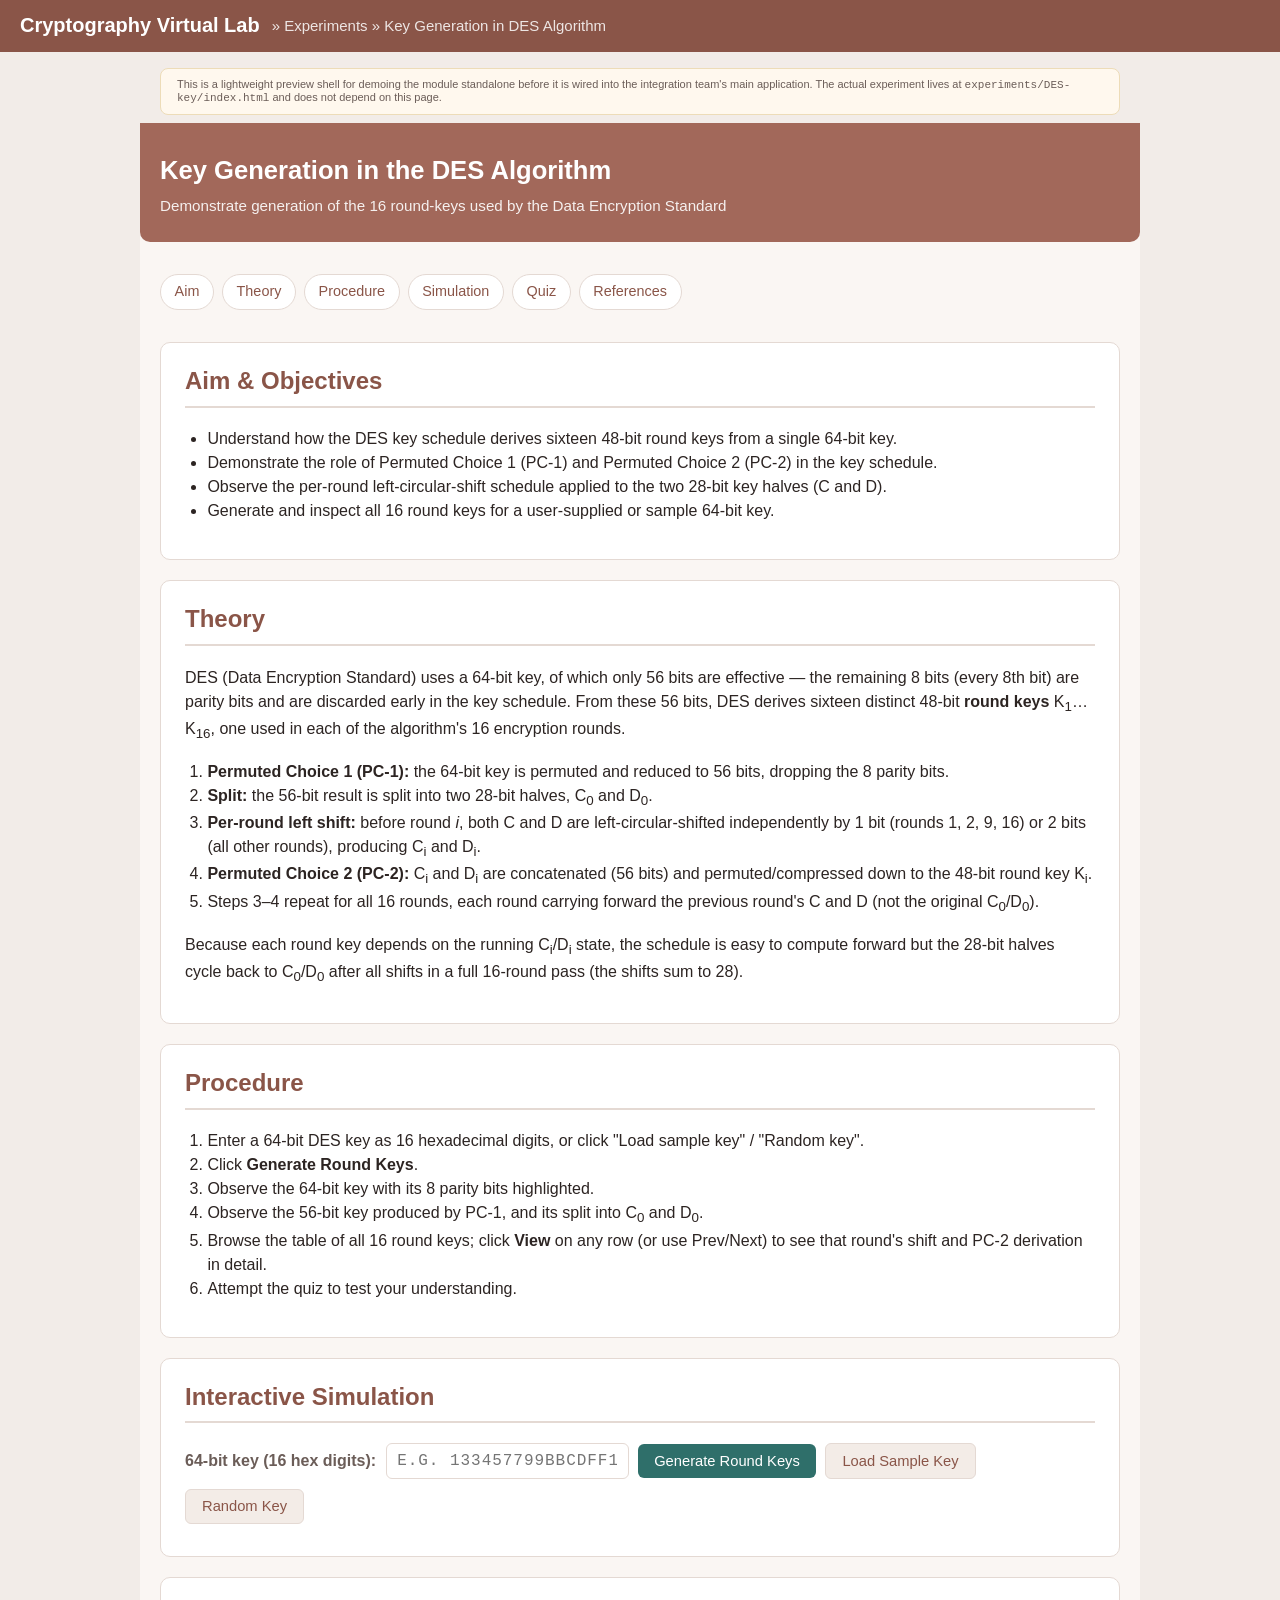
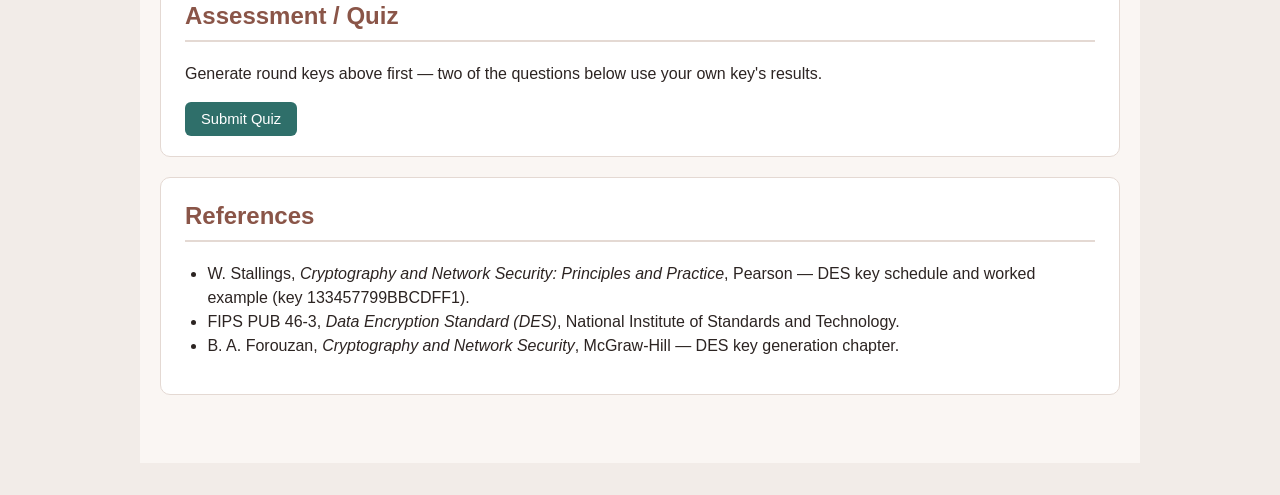
<file: demo/index.html>
<!DOCTYPE html>
<html lang="en">
<head>
<meta charset="UTF-8" />
<meta name="viewport" content="width=device-width, initial-scale=1.0" />
<title>Demo Shell | DES Key Generation</title>
<style>
  * { box-sizing: border-box; }
  body { margin: 0; font-family: "Segoe UI", Roboto, Helvetica, Arial, sans-serif; background: #f2ece8; }
  .shell-header {
    background: #8a5548;
    color: #fff;
    padding: 0.9rem 1.25rem;
    display: flex;
    align-items: center;
    gap: 0.75rem;
  }
  .shell-header .brand { font-weight: 700; font-size: 1.25rem; }
  .shell-header .crumb { opacity: 0.85; font-size: 0.9375rem; }
  .shell-note {
    max-width: 960px;
    margin: 1rem auto 0;
    padding: 0.6rem 1rem;
    background: #fff8ee;
    border: 1px solid #eddcb8;
    border-radius: 8px;
    font-size: 0.6875rem;
    color: #6b5d58;
  }
  iframe {
    width: 100%;
    border: none;
    display: block;
    min-height: 100vh;
  }
</style>
</head>
<body>
  <header class="shell-header">
    <span class="brand">Cryptography Virtual Lab</span>
    <span class="crumb">&raquo; Experiments &raquo; Key Generation in DES Algorithm</span>
  </header>
  <p class="shell-note">
    This is a lightweight preview shell for demoing the module standalone before it is
    wired into the integration team's main application. The actual experiment lives at
    <code>experiments/DES-key/index.html</code> and does not depend on this page.
  </p>
  <iframe src="../experiments/DES-key/index.html" title="DES Key Generation experiment" id="exp-frame"></iframe>
  <script>
    // Keep the iframe tall enough to show the whole experiment without an inner scrollbar.
    const frame = document.getElementById("exp-frame");
    function resize() {
      try {
        const doc = frame.contentDocument;
        if (doc && doc.body) frame.style.height = doc.body.scrollHeight + 40 + "px";
      } catch (e) {
        /* cross-origin fallback: leave default height */
      }
    }
    frame.addEventListener("load", () => {
      resize();
      setTimeout(resize, 300);
    });
  </script>
</body>
</html>
</file>
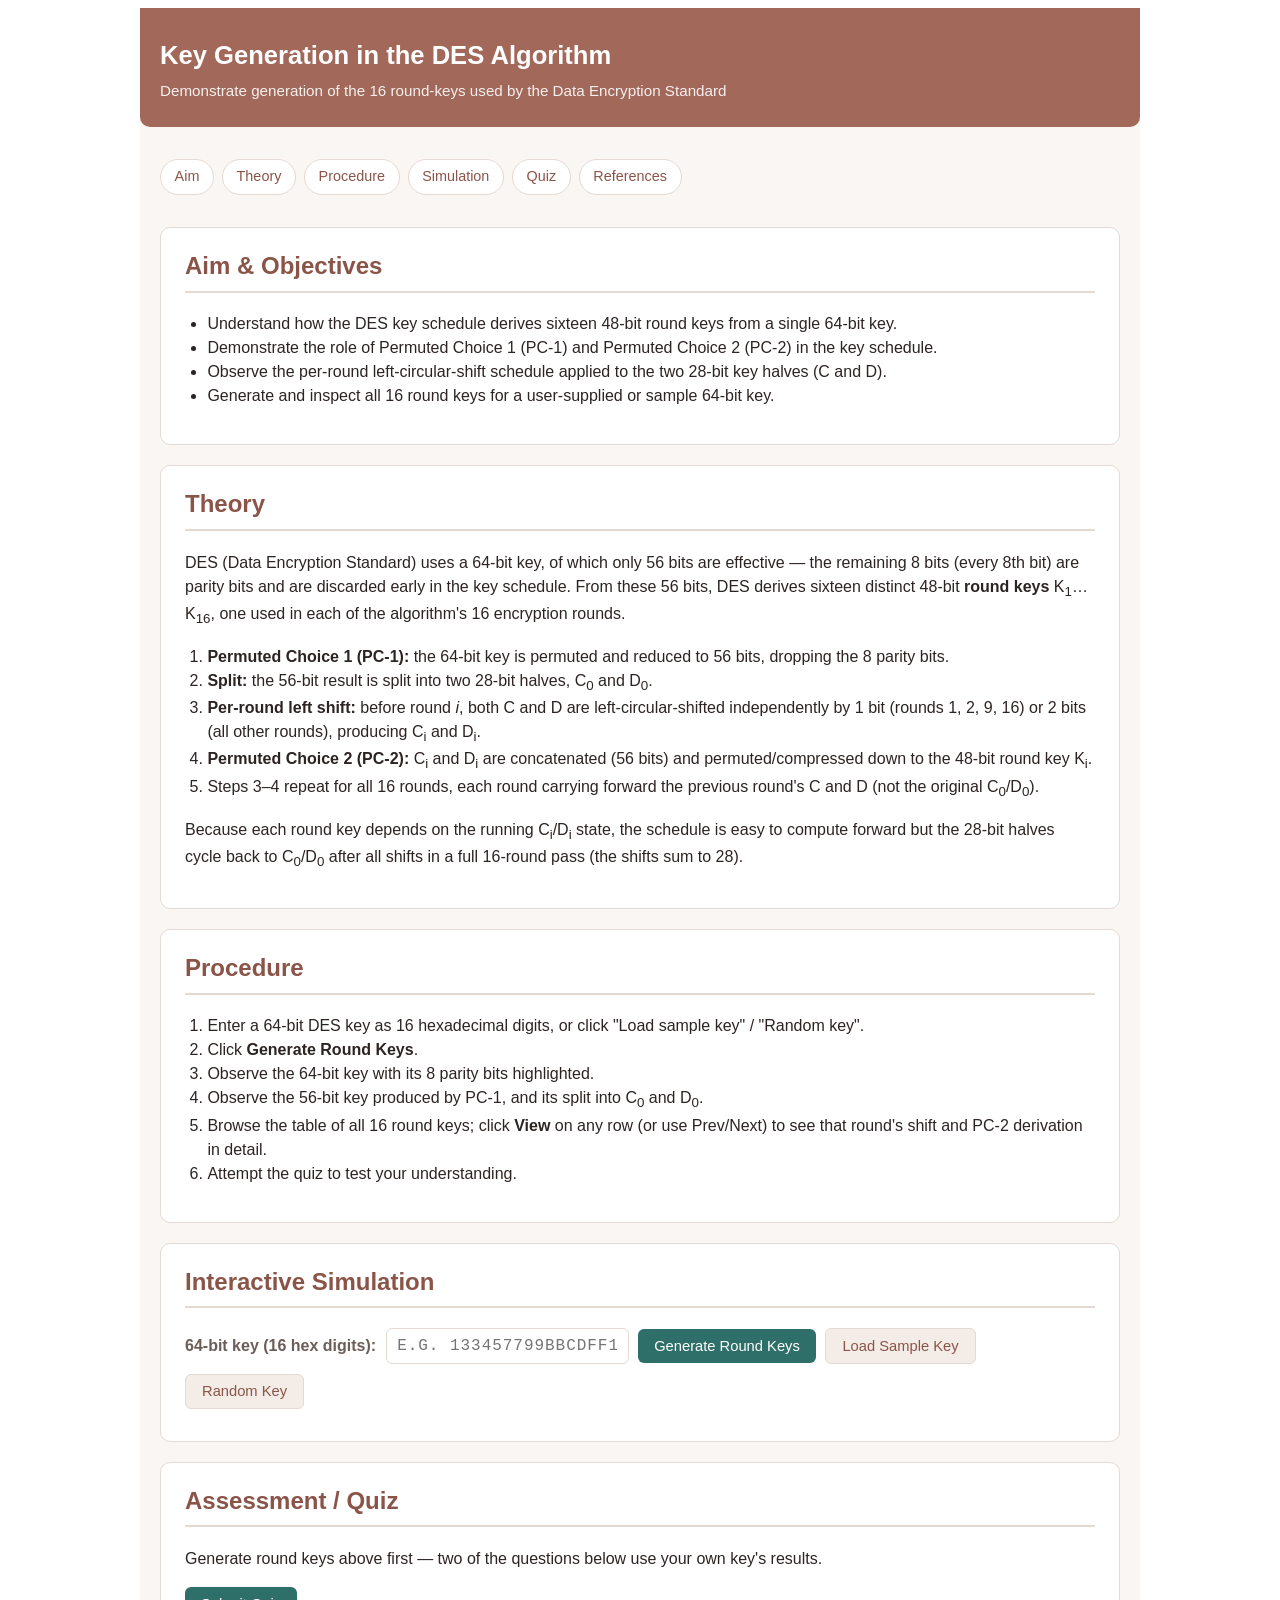
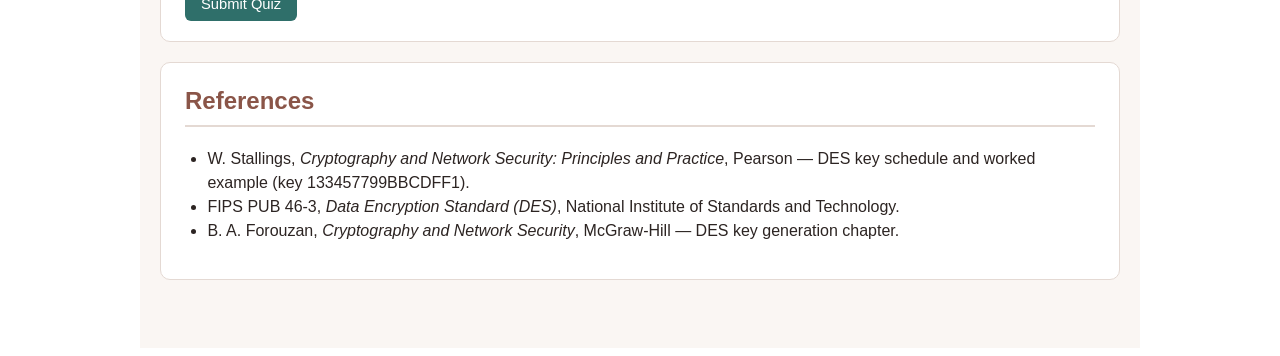
<file: experiments/DES-key/index.html>
<!DOCTYPE html>
<html lang="en">
<head>
<meta charset="UTF-8" />
<meta name="viewport" content="width=device-width, initial-scale=1.0" />
<title>DES Key Generation | Cryptography Virtual Lab</title>
<link rel="stylesheet" href="style.css" />
</head>
<body>
<main class="experiment" id="exp-des-key">

  <header class="exp-header">
    <h1>Key Generation in the DES Algorithm</h1>
    <p class="exp-subtitle">Demonstrate generation of the 16 round-keys used by the Data Encryption Standard</p>
  </header>

  <nav class="exp-tabs" aria-label="Section navigation">
    <a href="#aim">Aim</a>
    <a href="#theory">Theory</a>
    <a href="#procedure">Procedure</a>
    <a href="#simulation">Simulation</a>
    <a href="#quiz">Quiz</a>
    <a href="#references">References</a>
  </nav>

  <section id="aim" class="exp-section">
    <h2>Aim &amp; Objectives</h2>
    <ul>
      <li>Understand how the DES key schedule derives sixteen 48-bit round keys from a single 64-bit key.</li>
      <li>Demonstrate the role of Permuted Choice 1 (PC-1) and Permuted Choice 2 (PC-2) in the key schedule.</li>
      <li>Observe the per-round left-circular-shift schedule applied to the two 28-bit key halves (C and D).</li>
      <li>Generate and inspect all 16 round keys for a user-supplied or sample 64-bit key.</li>
    </ul>
  </section>

  <section id="theory" class="exp-section">
    <h2>Theory</h2>
    <p>
      DES (Data Encryption Standard) uses a 64-bit key, of which only 56 bits are effective —
      the remaining 8 bits (every 8th bit) are parity bits and are discarded early in the key
      schedule. From these 56 bits, DES derives sixteen distinct 48-bit <strong>round keys</strong>
      K<sub>1</sub>&hellip;K<sub>16</sub>, one used in each of the algorithm's 16 encryption rounds.
    </p>
    <ol>
      <li>
        <strong>Permuted Choice 1 (PC-1):</strong> the 64-bit key is permuted and reduced to 56 bits,
        dropping the 8 parity bits.
      </li>
      <li>
        <strong>Split:</strong> the 56-bit result is split into two 28-bit halves, C<sub>0</sub> and D<sub>0</sub>.
      </li>
      <li>
        <strong>Per-round left shift:</strong> before round <em>i</em>, both C and D are
        left-circular-shifted independently by 1 bit (rounds 1, 2, 9, 16) or 2 bits (all other rounds),
        producing C<sub>i</sub> and D<sub>i</sub>.
      </li>
      <li>
        <strong>Permuted Choice 2 (PC-2):</strong> C<sub>i</sub> and D<sub>i</sub> are concatenated (56 bits)
        and permuted/compressed down to the 48-bit round key K<sub>i</sub>.
      </li>
      <li>
        Steps 3&ndash;4 repeat for all 16 rounds, each round carrying forward the previous round's
        C and D (not the original C<sub>0</sub>/D<sub>0</sub>).
      </li>
    </ol>
    <p>
      Because each round key depends on the running C<sub>i</sub>/D<sub>i</sub> state, the schedule
      is easy to compute forward but the 28-bit halves cycle back to C<sub>0</sub>/D<sub>0</sub>
      after all shifts in a full 16-round pass (the shifts sum to 28).
    </p>
  </section>

  <section id="procedure" class="exp-section">
    <h2>Procedure</h2>
    <ol>
      <li>Enter a 64-bit DES key as 16 hexadecimal digits, or click "Load sample key" / "Random key".</li>
      <li>Click <strong>Generate Round Keys</strong>.</li>
      <li>Observe the 64-bit key with its 8 parity bits highlighted.</li>
      <li>Observe the 56-bit key produced by PC-1, and its split into C<sub>0</sub> and D<sub>0</sub>.</li>
      <li>Browse the table of all 16 round keys; click <strong>View</strong> on any row (or use Prev/Next)
        to see that round's shift and PC-2 derivation in detail.</li>
      <li>Attempt the quiz to test your understanding.</li>
    </ol>
  </section>

  <section id="simulation" class="exp-section">
    <h2>Interactive Simulation</h2>

    <div class="key-input-row">
      <label for="key-input">64-bit key (16 hex digits):</label>
      <input type="text" id="key-input" maxlength="16" placeholder="e.g. 133457799BBCDFF1" spellcheck="false" />
      <button type="button" id="generate-btn" class="btn btn-primary">Generate Round Keys</button>
      <button type="button" id="sample-btn" class="btn btn-secondary">Load Sample Key</button>
      <button type="button" id="random-btn" class="btn btn-secondary">Random Key</button>
    </div>
    <p id="key-error" class="error-text" hidden></p>

    <div id="stages-section" hidden>

      <div class="stage-card">
        <h3>Stage 1 &mdash; Original 64-bit key (parity bits highlighted)</h3>
        <div class="bit-string" id="key-bits-display"></div>
        <p class="legend"><span class="swatch swatch-parity"></span> parity bit (dropped by PC-1)</p>
      </div>

      <div class="stage-card">
        <h3>Stage 2 &mdash; After PC-1 (56 bits)</h3>
        <div class="bit-string" id="permuted-key-display"></div>
      </div>

      <div class="stage-card">
        <h3>Stage 3 &mdash; Split into C&#8320; and D&#8320; (28 bits each)</h3>
        <div class="bit-row"><span class="bit-label">C&#8320;</span><div class="bit-string" id="c0-display"></div></div>
        <div class="bit-row"><span class="bit-label">D&#8320;</span><div class="bit-string" id="d0-display"></div></div>
      </div>

      <div class="stage-card">
        <h3>Stage 4 &mdash; All 16 round keys</h3>
        <table id="rounds-table" class="rounds-table">
          <thead>
            <tr><th>Round</th><th>Left shift</th><th>Round key K<sub>i</sub> (hex)</th><th></th></tr>
          </thead>
          <tbody></tbody>
        </table>
      </div>

      <div class="stage-card">
        <h3>Round detail</h3>
        <div class="round-nav">
          <button type="button" id="prev-round-btn" class="btn btn-secondary">&#9664; Prev round</button>
          <span id="round-indicator">Round 1 of 16</span>
          <button type="button" id="next-round-btn" class="btn btn-secondary">Next round &#9654;</button>
        </div>
        <div id="round-detail" class="round-detail"></div>
      </div>

    </div>
  </section>

  <section id="quiz" class="exp-section">
    <h2>Assessment / Quiz</h2>
    <p>Generate round keys above first &mdash; two of the questions below use your own key's results.</p>
    <form id="quiz-form" class="quiz-form"></form>
    <button type="button" id="quiz-submit-btn" class="btn btn-primary">Submit Quiz</button>
    <p id="quiz-result" class="quiz-result" hidden></p>
    <p id="quiz-comment" class="quiz-comment" hidden></p>
  </section>

  <section id="references" class="exp-section">
    <h2>References</h2>
    <ul>
      <li>W. Stallings, <em>Cryptography and Network Security: Principles and Practice</em>, Pearson &mdash; DES key schedule and worked example (key 133457799BBCDFF1).</li>
      <li>FIPS PUB 46-3, <em>Data Encryption Standard (DES)</em>, National Institute of Standards and Technology.</li>
      <li>B. A. Forouzan, <em>Cryptography and Network Security</em>, McGraw-Hill &mdash; DES key generation chapter.</li>
    </ul>
  </section>

</main>
<script src="script.js"></script>
</body>
</html>
</file>
<file: experiments/DES-key/style.css>
/* ==========================================================================
   DES Key Generation experiment — module-scoped styles.
   Color tokens approximate the shared virtual-lab theme (warm terracotta
   header / navy-teal accents). The integration team may override these
   custom properties from the shell without touching this file.
   ========================================================================== */

:root {
  --lab-primary: #a2685a;
  --lab-primary-dark: #8a5548;
  --lab-accent: #2f6f6a;
  --lab-accent-dark: #24544f;
  --lab-bg: #faf6f3;
  --lab-card-bg: #ffffff;
  --lab-border: #e4d9d3;
  --lab-text: #2c2422;
  --lab-text-muted: #6b5d58;
  --lab-success: #2e7d32;
  --lab-error: #b3261e;
  --lab-mono-bg: #f3ece7;
  --lab-radius: 10px;
}

#exp-des-key {
  font-family: "Segoe UI", Roboto, Helvetica, Arial, sans-serif;
  color: var(--lab-text);
  background: var(--lab-bg);
  max-width: 960px;
  margin: 0 auto;
  padding: 0 1.25rem 3rem;
  line-height: 1.5;
}

.exp-header {
  background: var(--lab-primary);
  color: #fff;
  margin: 0 -1.25rem 1.5rem;
  padding: 1.75rem 1.25rem 1.5rem;
  border-radius: 0 0 var(--lab-radius) var(--lab-radius);
}

.exp-header h1 {
  margin: 0 0 0.35rem;
  font-size: 1.6rem;
}

.exp-subtitle {
  margin: 0;
  opacity: 0.9;
  font-size: 0.95rem;
}

.exp-tabs {
  display: flex;
  flex-wrap: wrap;
  gap: 0.5rem;
  margin-bottom: 1.5rem;
  position: sticky;
  top: 0;
  background: var(--lab-bg);
  padding: 0.5rem 0;
  z-index: 10;
}

.exp-tabs a {
  text-decoration: none;
  color: var(--lab-primary-dark);
  background: var(--lab-card-bg);
  border: 1px solid var(--lab-border);
  padding: 0.4rem 0.85rem;
  border-radius: 999px;
  font-size: 0.9rem;
  transition: background 0.15s ease, color 0.15s ease;
}

.exp-tabs a:hover,
.exp-tabs a:focus-visible {
  background: var(--lab-primary);
  color: #fff;
  border-color: var(--lab-primary);
}

.exp-section {
  background: var(--lab-card-bg);
  border: 1px solid var(--lab-border);
  border-radius: var(--lab-radius);
  padding: 1.25rem 1.5rem;
  margin-bottom: 1.25rem;
  scroll-margin-top: 4rem;
}

.exp-section h2 {
  margin-top: 0;
  color: var(--lab-primary-dark);
  border-bottom: 2px solid var(--lab-border);
  padding-bottom: 0.4rem;
}

.exp-section ul,
.exp-section ol {
  padding-left: 1.4rem;
}

.key-input-row {
  display: flex;
  flex-wrap: wrap;
  align-items: center;
  gap: 0.6rem;
  margin-bottom: 0.75rem;
}

.key-input-row label {
  font-weight: 600;
  color: var(--lab-text-muted);
}

#key-input {
  font-family: "Courier New", monospace;
  letter-spacing: 0.06em;
  font-size: 1rem;
  padding: 0.5rem 0.65rem;
  border: 1px solid var(--lab-border);
  border-radius: 6px;
  min-width: 220px;
  text-transform: uppercase;
}

#key-input:focus {
  outline: 2px solid var(--lab-accent);
  outline-offset: 1px;
}

.btn {
  border: none;
  border-radius: 6px;
  padding: 0.55rem 1rem;
  font-size: 0.92rem;
  cursor: pointer;
  transition: filter 0.15s ease, transform 0.05s ease;
}

.btn:active {
  transform: translateY(1px);
}

.btn-primary {
  background: var(--lab-accent);
  color: #fff;
}

.btn-primary:hover {
  filter: brightness(1.08);
}

.btn-secondary {
  background: var(--lab-mono-bg);
  color: var(--lab-primary-dark);
  border: 1px solid var(--lab-border);
}

.btn-secondary:hover {
  filter: brightness(0.97);
}

.btn:disabled {
  opacity: 0.45;
  cursor: not-allowed;
}

.error-text {
  color: var(--lab-error);
  font-weight: 600;
  margin: 0.25rem 0 0.75rem;
}

.stage-card {
  border: 1px solid var(--lab-border);
  border-radius: var(--lab-radius);
  padding: 1rem 1.1rem;
  margin-bottom: 1.1rem;
  background: #fffdfc;
}

.stage-card h3 {
  margin-top: 0;
  color: var(--lab-accent-dark);
  font-size: 1.02rem;
}

.bit-string {
  font-family: "Courier New", monospace;
  font-size: 1rem;
  word-break: break-all;
  line-height: 1.9;
}

.bit {
  display: inline-block;
  padding: 0.05rem 0.14rem;
  border-radius: 3px;
}

.bit-parity {
  background: #f6d9a0;
  color: #6b4e10;
  font-weight: 700;
}

.legend {
  font-size: 0.85rem;
  color: var(--lab-text-muted);
  display: flex;
  align-items: center;
  gap: 0.4rem;
  margin: 0.5rem 0 0;
}

.swatch {
  display: inline-block;
  width: 0.85rem;
  height: 0.85rem;
  border-radius: 3px;
}

.swatch-parity {
  background: #f6d9a0;
}

.bit-row {
  display: flex;
  align-items: baseline;
  gap: 0.75rem;
  margin-bottom: 0.4rem;
  flex-wrap: wrap;
}

.bit-label {
  font-weight: 700;
  color: var(--lab-primary-dark);
  min-width: 4.5rem;
}

.rounds-table {
  width: 100%;
  border-collapse: collapse;
  font-size: 0.92rem;
}

.rounds-table th,
.rounds-table td {
  border: 1px solid var(--lab-border);
  padding: 0.45rem 0.6rem;
  text-align: left;
}

.rounds-table th {
  background: var(--lab-mono-bg);
  color: var(--lab-primary-dark);
}

.rounds-table tr.active-row td {
  background: #eaf3f2;
}

.mono {
  font-family: "Courier New", monospace;
}

.link-btn {
  background: none;
  border: none;
  color: var(--lab-accent);
  cursor: pointer;
  text-decoration: underline;
  padding: 0;
  font-size: 0.9rem;
}

.round-nav {
  display: flex;
  align-items: center;
  gap: 1rem;
  margin-bottom: 0.75rem;
}

#round-indicator {
  font-weight: 600;
  color: var(--lab-text-muted);
}

.round-detail h4 {
  margin-top: 0;
  color: var(--lab-primary-dark);
}

.shift-arrow {
  text-align: center;
  color: var(--lab-accent-dark);
  font-weight: 600;
  margin: 0.35rem 0;
}

.round-hex {
  font-weight: 600;
  margin-top: 0.75rem;
}

.quiz-question {
  border: 1px solid var(--lab-border);
  border-radius: 8px;
  padding: 0.85rem 1rem;
  margin-bottom: 0.9rem;
}

.quiz-question legend {
  font-weight: 600;
  padding: 0 0.3rem;
}

.quiz-option {
  display: block;
  padding: 0.25rem 0;
  cursor: pointer;
}

.quiz-option.correct {
  color: var(--lab-success);
  font-weight: 700;
}

.quiz-option.incorrect {
  color: var(--lab-error);
  font-weight: 700;
}

.quiz-option.correct-answer:not(.correct) {
  text-decoration: underline dotted;
}

.quiz-text-input {
  font-family: "Courier New", monospace;
  padding: 0.4rem 0.6rem;
  border: 1px solid var(--lab-border);
  border-radius: 6px;
  min-width: 260px;
}

.quiz-text-input.correct {
  border-color: var(--lab-success);
  background: #eaf6ea;
}

.quiz-text-input.incorrect {
  border-color: var(--lab-error);
  background: #fbeceb;
}

.quiz-result {
  font-weight: 700;
  font-size: 1.05rem;
  color: var(--lab-accent-dark);
}

.quiz-comment {
  margin-top: 0.35rem;
  font-size: 0.9rem;
  color: var(--lab-text-muted);
}

@media (max-width: 600px) {
  .exp-header {
    padding: 1.25rem 1rem;
  }
  .key-input-row {
    flex-direction: column;
    align-items: stretch;
  }
  #key-input {
    min-width: 0;
  }
}
</file>
